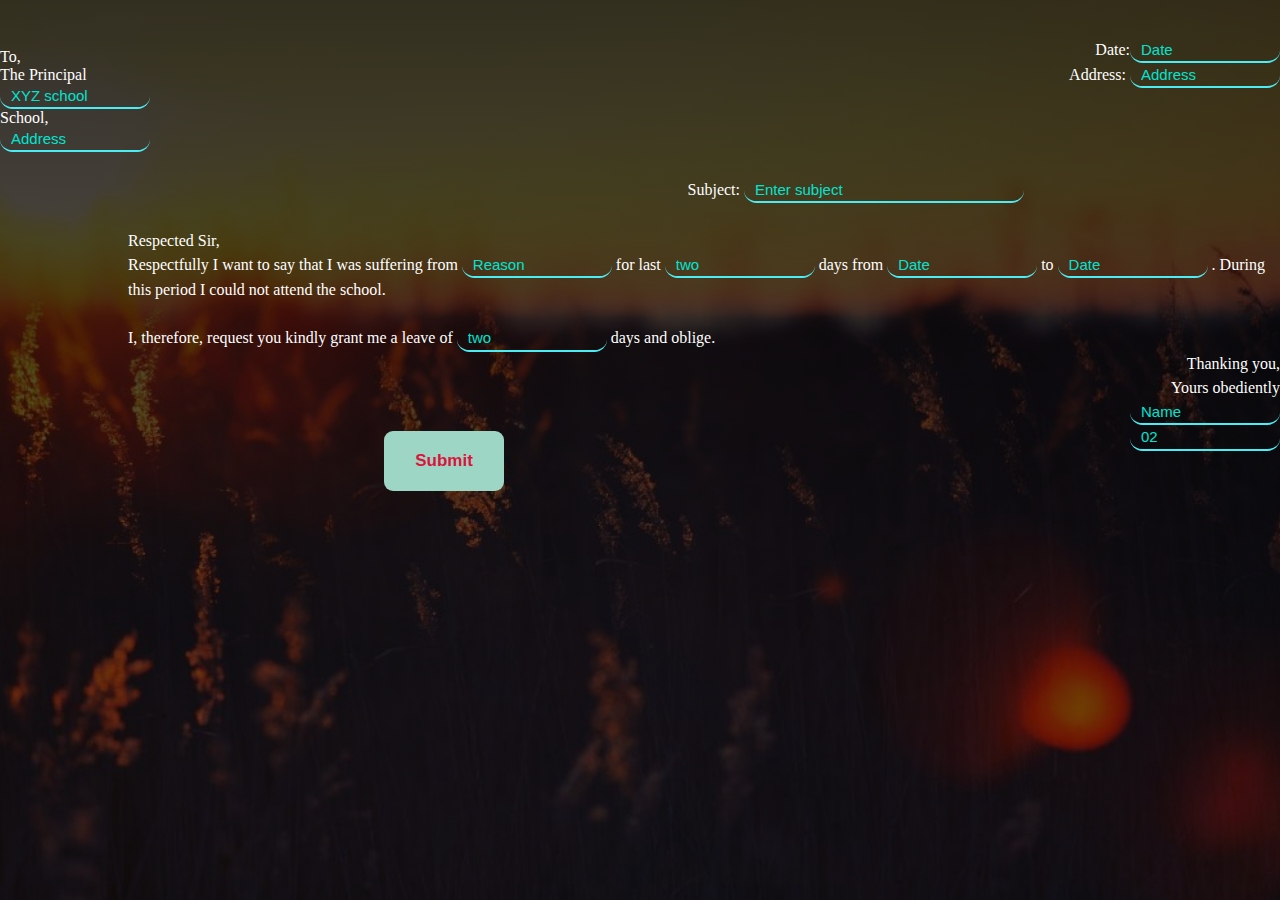
<file: index.html>
<!DOCTYPE html>
<html lang="en">

<head>
  <meta charset="UTF-8" />
  <meta name="viewport" content="width=device-width, initial-scale=1.0" />
  <meta http-equiv="X-UA-Compatible" content="ie=edge" />
  <title>Leave Application</title>
  <link rel="stylesheet" href="style.css" />
  <style type="text/css" media="print">
    @page {
      size: A4 Landscape;
      margin-top: 1cm;
      margin-bottom: 1cm;
    }

    @media print {

      html,
      body {
        width: 100%;
        height: 100%;
      }

      .hide-in-print{
        display: none;
      }

     @page{ size: auto; margin-top: 0mm; margin-bottom: 0mm;}

    }
  </style>
</head>

<body>
  <form>
    <div class="container">
      <div class="date">
        Date:<input type="text" name="date" id="appdate" placeholder="Date" autocomplete="off" /><br />
        Address:
        <input type="text" autocomplete="off" name="address" id="address" placeholder="Address" />
      </div>
      <div class="to">
        To, <br />
        The Principal <br /><input type="text" id="school-name" autocomplete="off"
          placeholder="XYZ school" />School,<input type="text" id="school-add" placeholder="Address"
          autocomplete="off " />
        <br />
      </div>
      <div class="subject">
        Subject:
        <input type="text" name="subject" id="leavesubject" autocomplete="off" placeholder="Enter subject" />
      </div>

      <div class="letter">
        Respected Sir,
        <p>
          Respectfully I want to say that I was suffering from
          <input type="text" id="reason" autocomplete="off" placeholder="Reason" />
          for last
          <input type="text" id="day" autocomplete="off" placeholder="two" />
          days from
          <input type="text" id="date-from" autocomplete="off" placeholder="Date" />
          to
          <input type="text" id="date-to" autocomplete="off" placeholder="Date" />
          . During this period I could not attend the school.
        </p>
        <p>
          <br />
          I, therefore, request you kindly grant me a leave of
          <input type="text" id="lastdate" autocomplete="off" placeholder="two" />
          days and oblige.
        </p>
        <div class="thank">
          Thanking you, <br />
          Yours obediently <br />
          <input type="text" name="name" placeholder="Name" autocomplete="off" id="stdname" />
          <br />
          <input type="text" id="roll" placeholder="02" autocomplete="off" />
        </div>
      </div>
      <div class="hide-in-print">
        <button type="submit" id="submit">Submit</button>
        <button type="submit" onClick="window.print()" id="print" style="display:none;">Print</button>
      </div>

    </div>
  </form>

  <script src="main.js"></script>
</body>

</html>
</file>
<file: style.css>
* {
    margin: 0;
    padding: 0;
    box-sizing: border-box;
}

body {
    background: linear-gradient(rgba(0, 0, 0, 0.8), rgba(0, 0, 0, 0.5)), url("summer.jpg");
    background-size: cover;
    background-repeat: no-repeat;
    background-position: center center;
    background-attachment: fixed;
    color: white;
    position: absolute;
}

.container {
    height: 540px;
    width: 100%;
    margin: 3% auto;
    opacity: 1.9;
}

.date {
    position: relative;
    text-align: right;
    height: 100px;
    width: 100%;
    align-content: right;
    justify-content: right;
}

.to {
    position: relative;
    text-align: left;
    top: -90px;
    width: 140px;
}

.subject {
    margin-top: -5%;
    width: 60%;
    text-align: right;
    margin-left: 20%;
}

#leavesubject {
    width: 280px;
}

.letter {
    margin-top: 2%;
    margin-left: 10%;
    line-height: 1.5rem;
}

input {
    height: 25px;
    width: 150px;
    border-radius: 15px;
    outline: none;
    font-size: 16px;
    border: none;
    border-bottom: 2px solid rgb(74, 237, 243);
    background: transparent;
    color: rgb(209, 19, 114);
    padding: 11px;
}

input::placeholder {
    color: rgb(0, 228, 209);
    font-weight: lighter;
    font-size: 15px;
}

.thank {
    position: relative;
    text-align: right;
    height: 100px;
    width: 100%;
    align-content: right;
    justify-content: right;
}

button {
    height: 60px;
    width: 120px;
    margin-top: -2%;
    outline: none;
    border: none;
    margin-left: 30%;
    background: rgb(157, 214, 197);
    color: crimson;
    cursor: pointer;
    font-size: 17px;
    font-weight: bold;
    border-radius: 9px;
    font-family: Arial, Helvetica, sans-serif;
}

button:hover {
    transition: all 0.7s ease;
    background: crimson;
    color: white;
}
</file>
